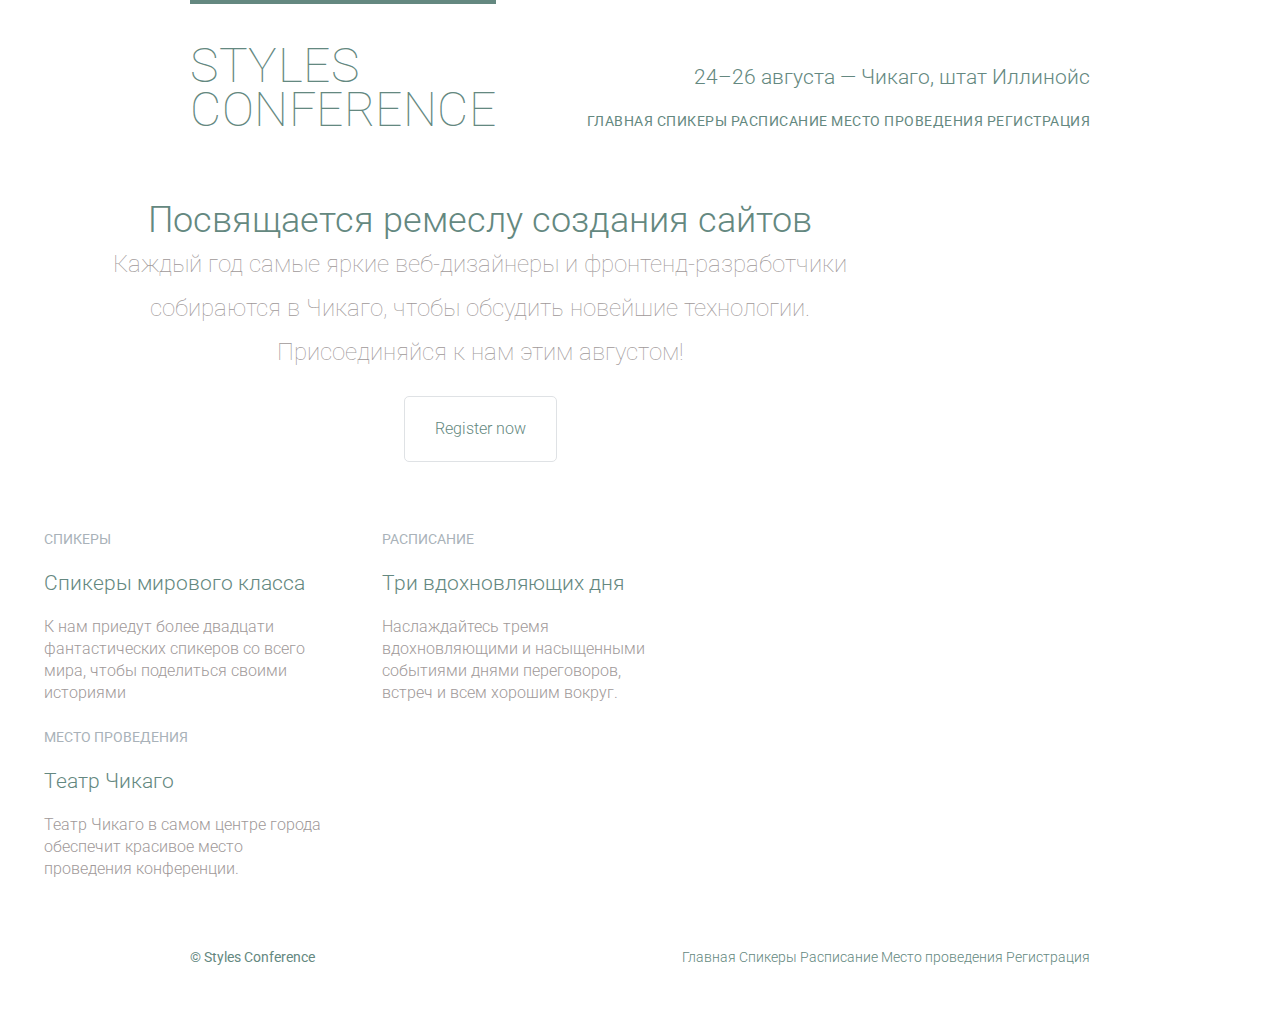
<file: index.html>
<!DOCTYPE html>
<html lang='ru'>
        <head>
            <meta charset="utf-8">
            <link rel='stylesheet' href='assets/stylesheets/main.css'></style>
            <link rel="stylesheet" href="https://fonts.googleapis.com/css?family=Roboto:400,300,100&subset=cyrillic,latin">
            <title>Styles conference</title>
        </head>
        <header class='container group'>
            <h1 class='logo'>
                <a href='index.html'>Styles <br> Conference</a>
            </h1>
            <h3 class='tagline'>24&ndash;26 августа &mdash; Чикаго, штат Иллинойс</h3>
            <nav class='nav primary-nav'>
                <a href='index.html'>Главная</a>
                <a href='speakers.html'>Спикеры</a>
                <a href='schedule.html'>Расписание</a>
                <a href='venue.html'>Место проведения</a>
                <a href='register.html'>Регистрация</a>
            </nav>
        </header>

        <section class='hero container'>
            <h2>Посвящается ремеслу создания сайтов</h2>
            <p>Каждый год самые яркие веб-дизайнеры и фронтенд-разработчики собираются в Чикаго, 
                чтобы обсудить новейшие технологии. Присоединяйся к нам этим августом!</p>
            <a class='btn btn-alt' href='register.html'>Register now</a>
        </section>

        <section class='grid'>

            <!-- Спикеры -->

            <section class='teaser col-1-3'>
                <a href='speakers.html'>
                    <h5 >Спикеры</h5>
                    <h3>Спикеры мирового класса</h3>
                </a>
                <p>К нам приедут более двадцати фантастических спикеров со всего мира, чтобы поделиться 
                    своими историями</p>
            </section><!--

                Расписание

            --><section class='col-1-3'>
                <a href='schedule.html'>
                    <h5>Расписание</h5>
                    <h3>Три вдохновляющих дня</h3>
                </a>
                <p>Наслаждайтесь тремя вдохновляющими и насыщенными событиями днями переговоров, встреч 
                    и всем хорошим вокруг.</p>
            </section><!--

                Место проведения
                
            --><section class='col-1-3'>
                <a href='venue.html'>
                    <h5>Место проведения</h5>
                    <h3>Театр Чикаго</h3>
                </a>
                <p>Театр Чикаго в самом центре города обеспечит красивое место проведения конференции.</p>
            </section>
        </section>
        <footer class='primary-footer container group'>
            <small>&copy; Styles Conference</small>
            <nav class='nav'>
                <a href='index.html'>Главная</a>
                <a href='speakers.html'>Спикеры</a>
                <a href='schedule.html'>Расписание</a>
                <a href='venue.html'>Место проведения</a>
                <a href='register.html'>Регистрация</a>
            </nav>
        </footer>
    </body>
</html>
</file>
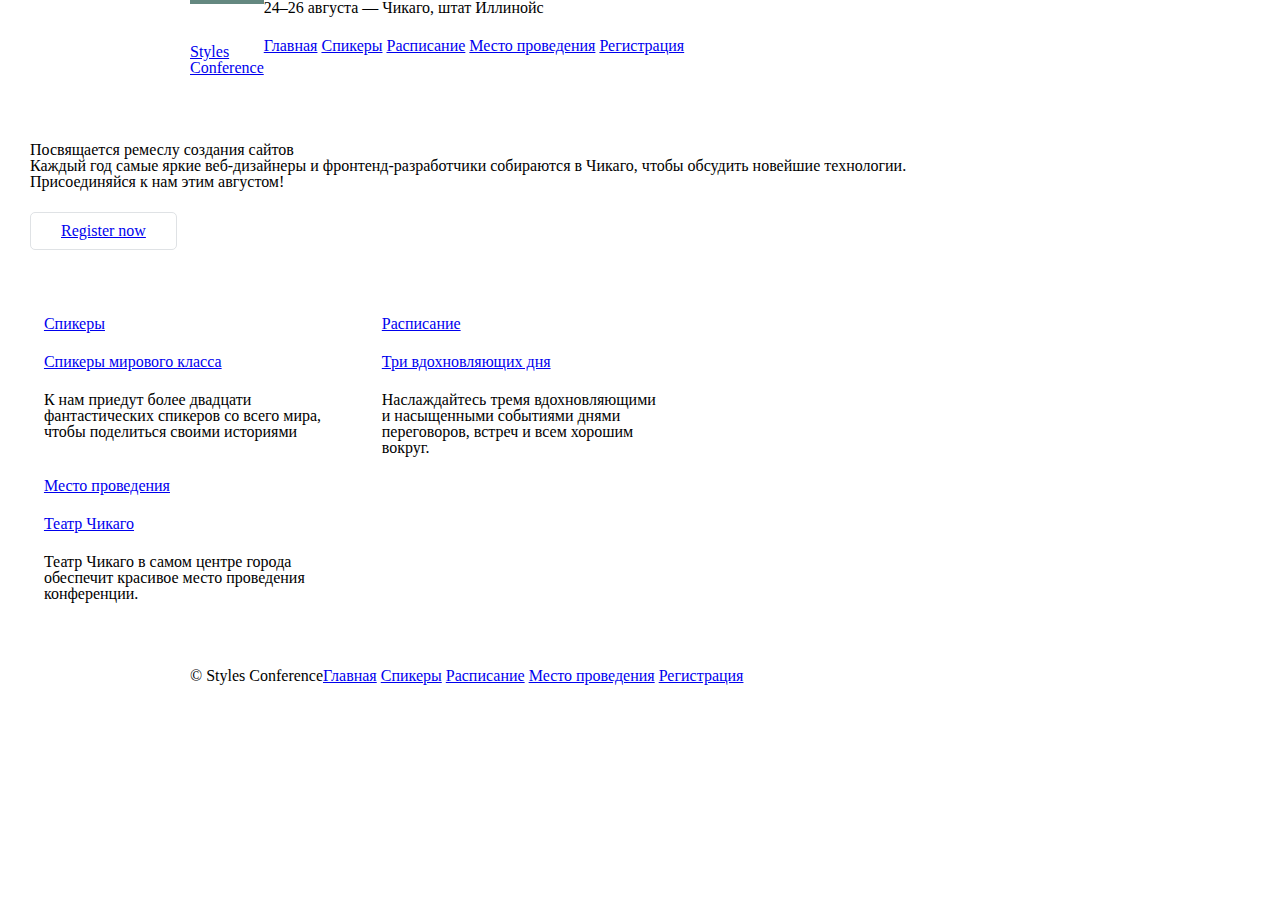
<file: styles-conference/index.html>
<!DOCTYPE html>
<html lang='ru'>
        <head>
            <meta charset="utf-8">
            <link rel='stylesheet' href='assets/stylesheets/main.css'></style>
            <title>Styles conference</title>
        </head>
        <header class='container group'>
            <h1 class='logo'>
                <a href='index.html'>Styles <br> Conference</a>
            </h1>
            <h3>24&ndash;26 августа &mdash; Чикаго, штат Иллинойс</h3>
            <nav>
                <a href='index.html'>Главная</a>
                <a href='speakers.html'>Спикеры</a>
                <a href='schedule.html'>Расписание</a>
                <a href='venue.html'>Место проведения</a>
                <a href='register.html'>Регистрация</a>
            </nav>
        </header>

        <section class='hero container'>
            <h2>Посвящается ремеслу создания сайтов</h2>
            <p>Каждый год самые яркие веб-дизайнеры и фронтенд-разработчики собираются в Чикаго, 
                чтобы обсудить новейшие технологии. Присоединяйся к нам этим августом!</p>
            <a class='btn btn-alt' href='register.html'>Register now</a>
        </section>

        <section class='grid'>

            <!-- Спикеры -->

            <section class='col-1-3'>
                <a href='speakers.html'>
                    <h5 >Спикеры</h5>
                    <h3>Спикеры мирового класса</h3>
                </a>
                <p>К нам приедут более двадцати фантастических спикеров со всего мира, чтобы поделиться 
                    своими историями</p>
            </section><!--

                Расписание

            --><section class='col-1-3'>
                <a href='schedule.html'>
                    <h5>Расписание</h5>
                    <h3>Три вдохновляющих дня</h3>
                </a>
                <p>Наслаждайтесь тремя вдохновляющими и насыщенными событиями днями переговоров, встреч 
                    и всем хорошим вокруг.</p>
            </section><!--

                Место проведения
                
            --><section class='col-1-3'>
                <a href='venue.html'>
                    <h5>Место проведения</h5>
                    <h3>Театр Чикаго</h3>
                </a>
                <p>Театр Чикаго в самом центре города обеспечит красивое место проведения конференции.</p>
            </section>
        </section>
        <footer class='primary-footer container group'>
            <small>&copy; Styles Conference</small>
            <nav>
                <a href='index.html'>Главная</a>
                <a href='speakers.html'>Спикеры</a>
                <a href='schedule.html'>Расписание</a>
                <a href='venue.html'>Место проведения</a>
                <a href='register.html'>Регистрация</a>
            </nav>
        </footer>
    </body>
</html>
</file>
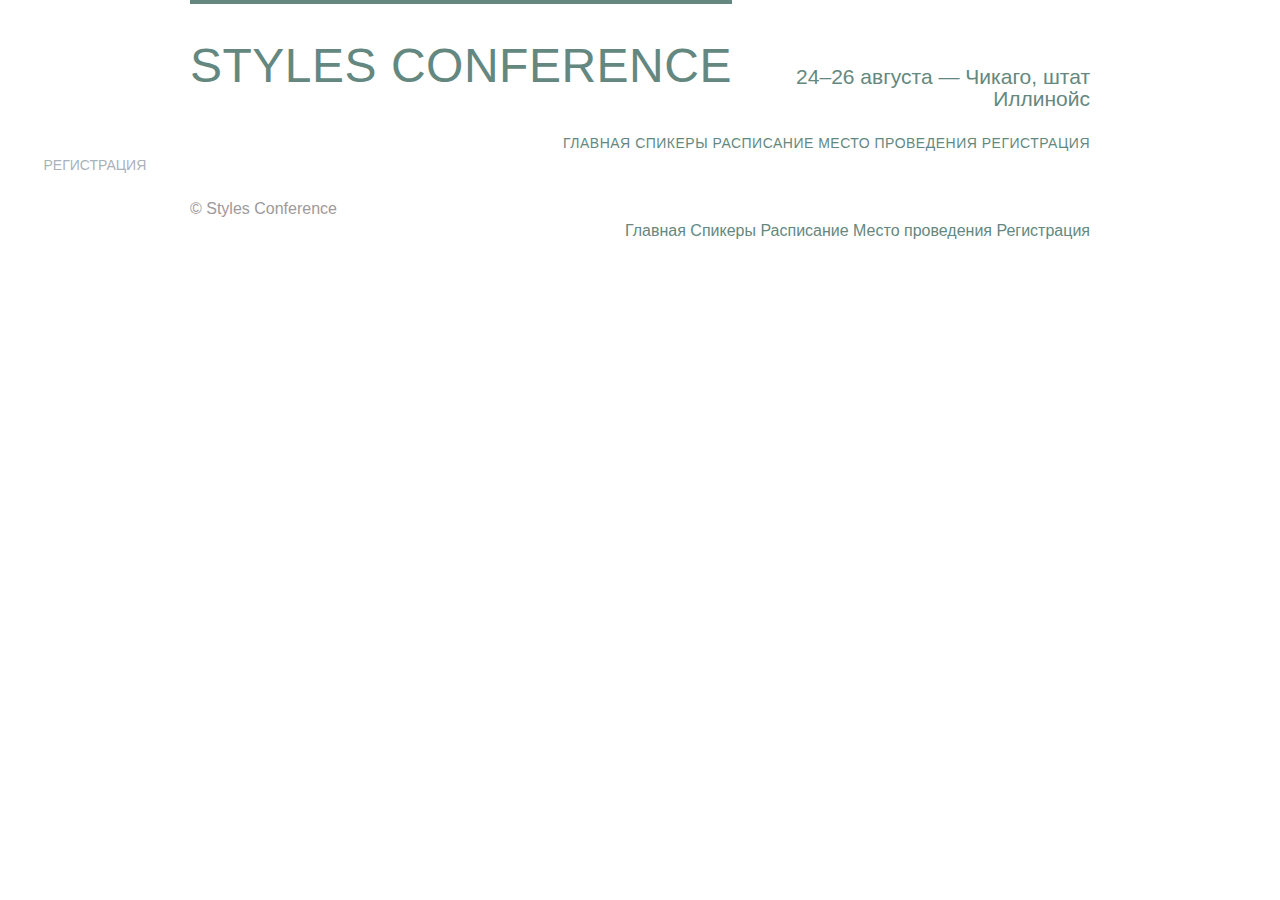
<file: register.html>
<!DOCTYPE html>
<html lang='ru'>
    <head>
        <meta charset="utf-8">
        <link rel='stylesheet' href='assets/stylesheets/main.css'></style>
        <title>Styles conference</title>
    </head>
    <body>
        <header class='container group'> 
            <h1 class='logo'>
                <a href='index.html'>Styles Conference</a>
            </h1>
            <h3 class='tagline'>24&ndash;26 августа &mdash; Чикаго, штат Иллинойс</h3>
            <nav class='nav primary-nav'>
                <a href='index.html'>Главная</a>
                <a href='speakers.html'>Спикеры</a>
                <a href='schedule.html'>Расписание</a>
                <a href='venue.html'>Место проведения</a>
                <a href='register.html'>Регистрация</a>
            </nav>
        </header>

        <section class='container'>
            <section>
                <a href='register.html'>
                    <h5>Регистрация</h5>
                </a>
            </section>
        </section>

        <footer class='containerprimary-footer container group'>
            <small>&copy; Styles Conference</small>
            <nav class='nav'>
                <a href='index.html'>Главная</a>
                <a href='speakers.html'>Спикеры</a>
                <a href='schedule.html'>Расписание</a>
                <a href='venue.html'>Место проведения</a>
                <a href='register.html'>Регистрация</a>
            </nav>
        </footer>
    </body>
</html>
</file>
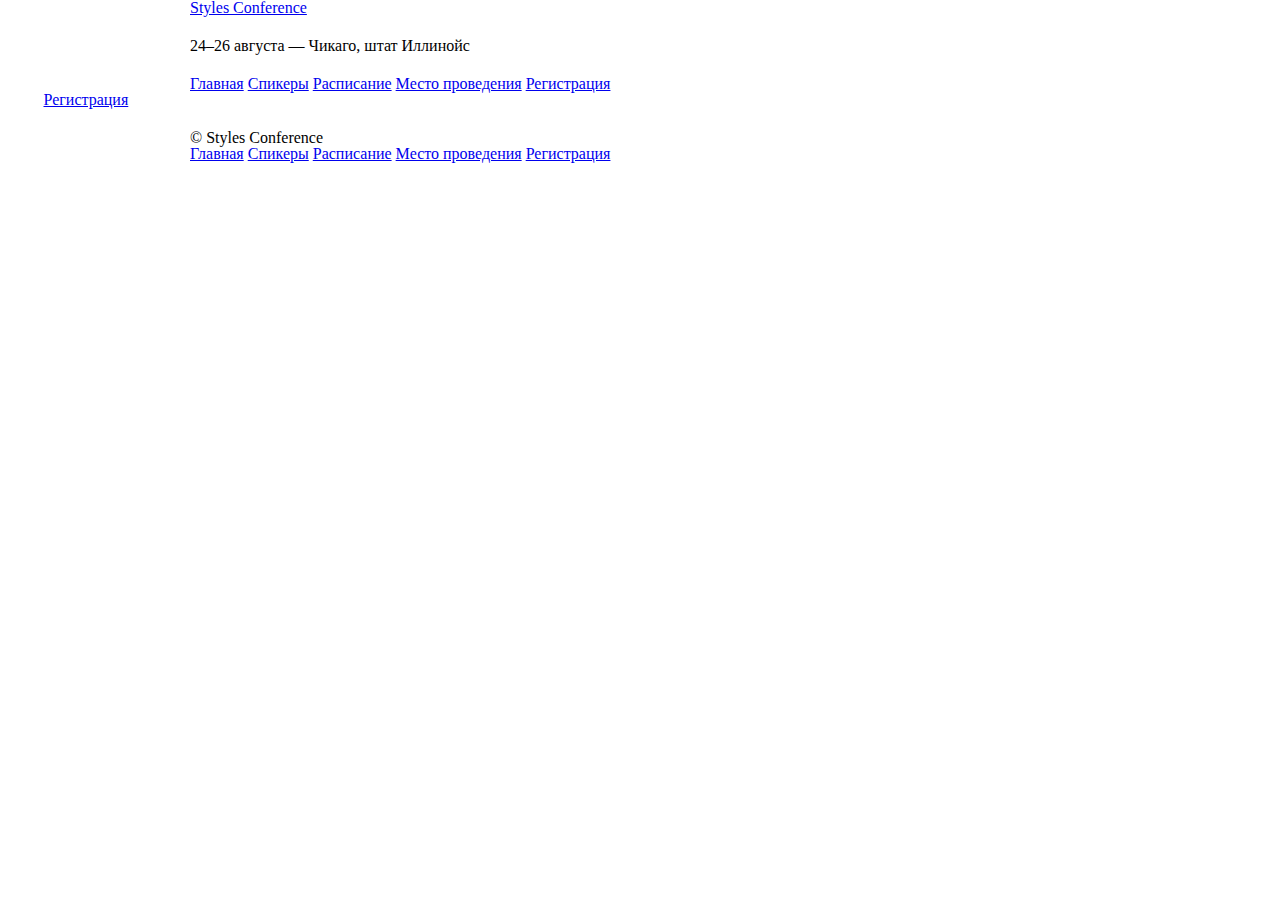
<file: styles-conference/register.html>
<!DOCTYPE html>
<html lang='ru'>
    <head>
        <meta charset="utf-8">
        <link rel='stylesheet' href='assets/stylesheets/main.css'></style>
        <title>Styles conference</title>
    </head>
    <body>
        <header class='container'> 
            <h1>
                <a href='index.html'>Styles Conference</a>
            </h1>
            <h3>24&ndash;26 августа &mdash; Чикаго, штат Иллинойс</h3>
            <nav>
                <a href='index.html'>Главная</a>
                <a href='speakers.html'>Спикеры</a>
                <a href='schedule.html'>Расписание</a>
                <a href='venue.html'>Место проведения</a>
                <a href='register.html'>Регистрация</a>
            </nav>
        </header>

        <section class='container'>
            <section>
                <a href='register.html'>
                    <h5>Регистрация</h5>
                </a>
            </section>
        </section>

        <footer class='container'>
            <small>&copy; Styles Conference</small>
            <nav>
                <a href='index.html'>Главная</a>
                <a href='speakers.html'>Спикеры</a>
                <a href='schedule.html'>Расписание</a>
                <a href='venue.html'>Место проведения</a>
                <a href='register.html'>Регистрация</a>
            </nav>
        </footer>
    </body>
</html>
</file>
<file: assets/stylesheets/main.css>
html, body, div, span, applet, object, iframe,
h1, h2, h3, h4, h5, h6, p, blockquote, pre,
a, abbr, acronym, address, big, cite, code,
del, dfn, em, img, ins, kbd, q, s, samp,
small, strike, strong, sub, sup, tt, var,
b, u, i, center,
dl, dt, dd, ol, ul, li,
fieldset, form, label, legend,
table, caption, tbody, tfoot, thead, tr, th, td,
article, aside, canvas, details, embed, 
figure, figcaption, footer, header, hgroup, 
menu, nav, output, ruby, section, summary,
time, mark, audio, video {
	margin: 0;
	padding: 0;
	border: 0;
	font-size: 100%;
	font: inherit;
	vertical-align: baseline;
}
/* HTML5 display-role reset for older browsers */
article, aside, details, figcaption, figure, 
footer, header, hgroup, menu, nav, section {
	display: block;
}
body {
	line-height: 1;
}
ol, ul {
	list-style: none;
}
blockquote, q {
	quotes: none;
}
blockquote:before, blockquote:after,
q:before, q:after {
	content: '';
	content: none;
}
table {
	border-collapse: collapse;
	border-spacing: 0;
}
/*
  ========================================
  Сетка
  ========================================
*/
*,
*:before,
*:after {
  	-webkit-box-sizing: border-box;
  	-moz-box-sizing: border-box;
  	box-sizing: border-box;
}
.container {
	margin:0 auto;
	padding-left: 30px;
	padding-right: 30px;
	width: 960px;
}
/*
  ========================================
  Типографика
  ========================================
*/
h1, h3, h4, h5, p {
	margin-bottom: 22px;
}
/*
  ========================================
  Кнопки
  ========================================
*/
.btn {
	border-radius: 5px;
	display: inline-block;
	margin: 0;
}
.btn-alt {
	border: 1px solid #dfe2e5;
	padding: 10px 30px;
}
.hero {
	padding: 22px 80px 66px 80px;
}
/*
  ========================================
  Clearfix
  ========================================
*/
.group::before,
.group::after {
	content: "";
	display: table;
}
.group::after {
  	clear: both;
}
.group {
  	clear: both;
  	*zoom: 1;
}
.logo {
	border-top: 4px solid #648880;
	padding: 40px 0 22px 0;
	float: left;
}
/*
  ========================================
	main footer
  ========================================
*/
.primary-footer small {
	float: left;
}
.primary-footer {
	padding-bottom: 44px;
	padding-top: 44px;
  }
section {
	display: inline-block;
	margin: 0 1.5%;
	width: 30%;
}
/*
  ========================================
  Пользовательские стили
  ========================================
*/
body {
  color: rgb(160, 153, 153);
  font: 300 16px/22px "Roboto", "Open Sans", "Helvetica Neue", Helvetica, Arial, sans-serif;
}
h1, h2, h3, h4 {
  color: #648880;
}
/*
  ========================================
	grid
  ========================================
*/
.col-1-3 {
	width: 33.33%;
}
.col-2-3 {
	width: 66.66%;
}
.col-1-3,
.col-2-3 {
	display: inline-block;
	vertical-align: top;
}
.grid,
.col-1-3,
.col-2-3 {
  	padding-left: 15px;
  	padding-right: 15px;
}
.container,
.grid {
	margin: 0 auto;
  	width: 960px;
}
.container {
  	padding-left: 30px;
  	padding-right: 30px;
}
h1 {
  font-size: 36px;
  line-height: 44px;
}
h2 {
  font-size: 24px;
  line-height: 44px;
}
h3 {
  font-size: 21px;
}
h4 {
  font-size: 18px;
}
strong {
  font-weight: 400;
}
cite, em {
  font-style: italic;
}
a:hover {
  color: #a9b2b9;
}
a {
  color: #648880;
}
.logo {
	border-top: 4px solid #648880;
  float: left;
  font-size: 48px;
  font-weight: 100;
  letter-spacing: .5px;
  line-height: 44px;
  padding: 40px 0 22px 0;
  text-transform: uppercase;
}
.tagline {
  margin: 66px 0 22px 0;
  text-align: right;
}
.primary-nav {
  font-size: 14px;
  font-weight: 400;
  letter-spacing: .5px;
  text-transform: uppercase;
}
.primary-footer {
  color: #648880;
  font-size: 14px;
  padding-bottom: 44px;
  padding-top: 44px;
}
.primary-footer small {
  float: left;
  font-weight: 400;
}
.hero {
  line-height: 44px;
  padding: 22px 80px 66px 80px;
  text-align: center;
}
.hero h2 {
  font-size: 36px;
}
.hero p {
  font-size: 24px;
  font-weight: 100;
}
.teaser a:hover h3 {
  color: #a9b2b9;
}
a {
  color: #648880;
  text-decoration: none;
}
a:hover {
  color: #a9b2b9;
}
p a {
  border-bottom: 1px solid #dfe2e5;
}
h5 {
  color: #a9b2b9;
  font-size: 14px;
  font-weight: 400;
  text-transform: uppercase;
}
/*
  ========================================
  Навигация
  ========================================
*/

.nav {
  text-align: right;
}
</file>
<file: styles-conference/assets/stylesheets/main.css>
html, body, div, span, applet, object, iframe,
h1, h2, h3, h4, h5, h6, p, blockquote, pre,
a, abbr, acronym, address, big, cite, code,
del, dfn, em, img, ins, kbd, q, s, samp,
small, strike, strong, sub, sup, tt, var,
b, u, i, center,
dl, dt, dd, ol, ul, li,
fieldset, form, label, legend,
table, caption, tbody, tfoot, thead, tr, th, td,
article, aside, canvas, details, embed, 
figure, figcaption, footer, header, hgroup, 
menu, nav, output, ruby, section, summary,
time, mark, audio, video {
	margin: 0;
	padding: 0;
	border: 0;
	font-size: 100%;
	font: inherit;
	vertical-align: baseline;
}
/* HTML5 display-role reset for older browsers */
article, aside, details, figcaption, figure, 
footer, header, hgroup, menu, nav, section {
	display: block;
}
body {
	line-height: 1;
}
ol, ul {
	list-style: none;
}
blockquote, q {
	quotes: none;
}
blockquote:before, blockquote:after,
q:before, q:after {
	content: '';
	content: none;
}
table {
	border-collapse: collapse;
	border-spacing: 0;
}
/*
  ========================================
  Сетка
  ========================================
*/
*,
*:before,
*:after {
  	-webkit-box-sizing: border-box;
  	-moz-box-sizing: border-box;
  	box-sizing: border-box;
}
.container {
	margin:0 auto;
	padding-left: 30px;
	padding-right: 30px;
	width: 960px;
}
/*
  ========================================
  Типографика
  ========================================
*/
h1, h3, h4, h5, p {
	margin-bottom: 22px;
}
/*
  ========================================
  Кнопки
  ========================================
*/
.btn {
	border-radius: 5px;
	display: inline-block;
	margin: 0;
}
.btn-alt {
	border: 1px solid #dfe2e5;
	padding: 10px 30px;
}
.hero {
	padding: 22px 80px 66px 80px;
}
/*
  ========================================
  Clearfix
  ========================================
*/
.group::before,
.group::after {
	content: "";
	display: table;
}
.group::after {
  	clear: both;
}
.group {
  	clear: both;
  	*zoom: 1;
}
.logo {
	border-top: 4px solid #648880;
	padding: 40px 0 22px 0;
	float: left;
}
/*
  ========================================
	main footer
  ========================================
*/
.primary-footer small {
	float: left;
}
.primary-footer {
	padding-bottom: 44px;
	padding-top: 44px;
  }
section {
	display: inline-block;
	margin: 0 1.5%;
	width: 30%;
}
/*
  ========================================
	grid
  ========================================
*/
.col-1-3 {
	width: 33.33%;
}
.col-2-3 {
	width: 66.66%;
}
.col-1-3,
.col-2-3 {
	display: inline-block;
	vertical-align: top;
}
.grid,
.col-1-3,
.col-2-3 {
  	padding-left: 15px;
  	padding-right: 15px;
}
.container,
.grid {
	margin: 0 auto;
  	width: 960px;
}
.container {
  	padding-left: 30px;
  	padding-right: 30px;
}
</file>
